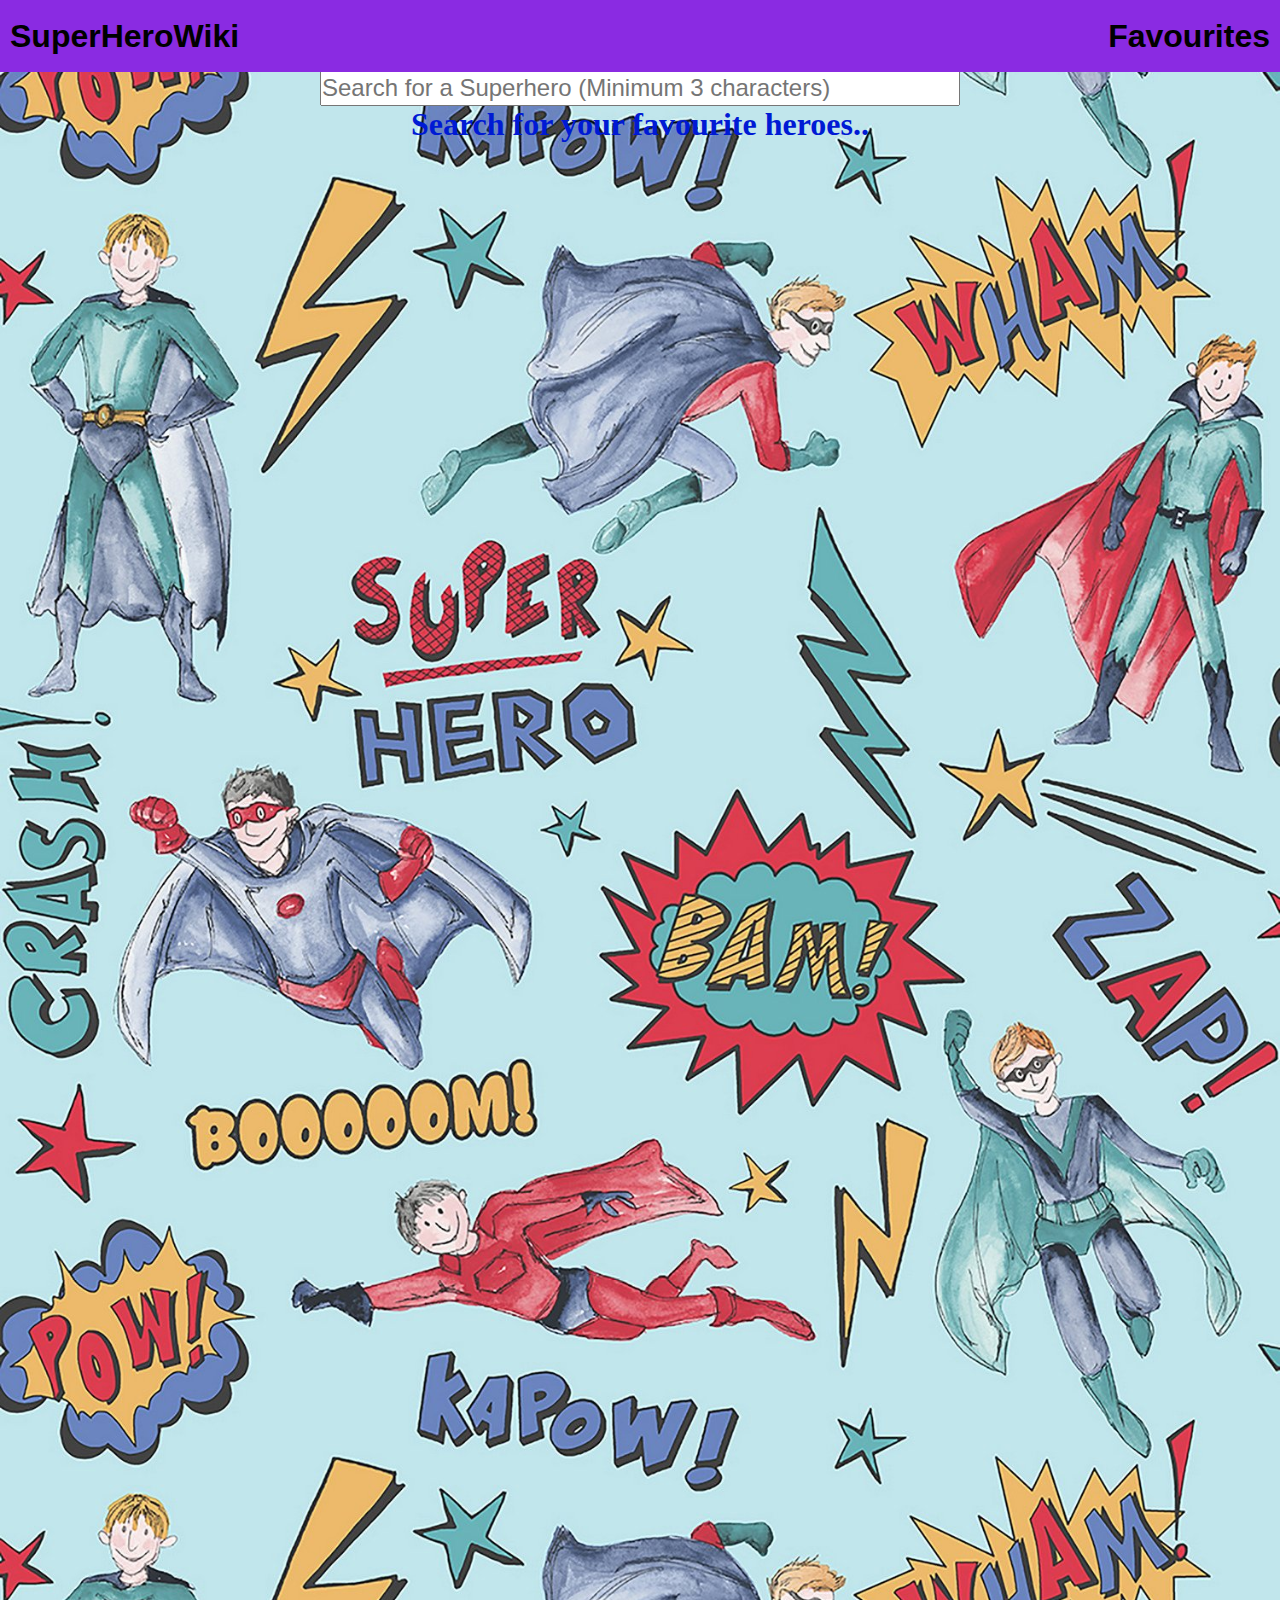
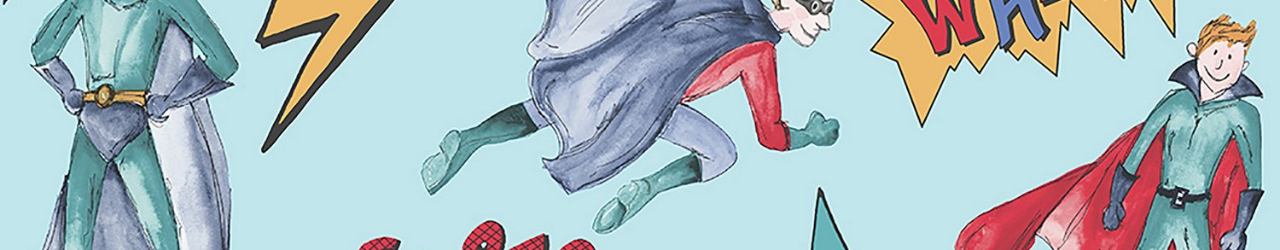
<file: index.html>
<html>
    <head>
        <meta charset="UTF-8">
        <link rel="stylesheet" href="css/style.css">
        <title> Home </title>
    </head>

    <body>
        <header>
            <div class="home center"><a href="index.html">SuperHeroWiki</a></div>
            <div class="favourite right"><a href="favourites.html">Favourites</a></div>
        </header>

        <main>
            <div class="search-box center">
                <input type="text" id="search-hero" placeholder="Search for a Superhero (Minimum 3 characters)">
            </div>

            <div id="search-results">
                <div id="results">
                    Search for your favourite heroes..
                </div>
            </div>
        </main>

        <!-- Notification -->
        <div id="alert" style="visibility:hidden" class="success">Success Message</div>
        <div id="alert" style="visibility:hidden" class="failure">Error Message</div>

        <script type="text/javascript" src="js/index.js"></script>
    </body>
</html>
</file>
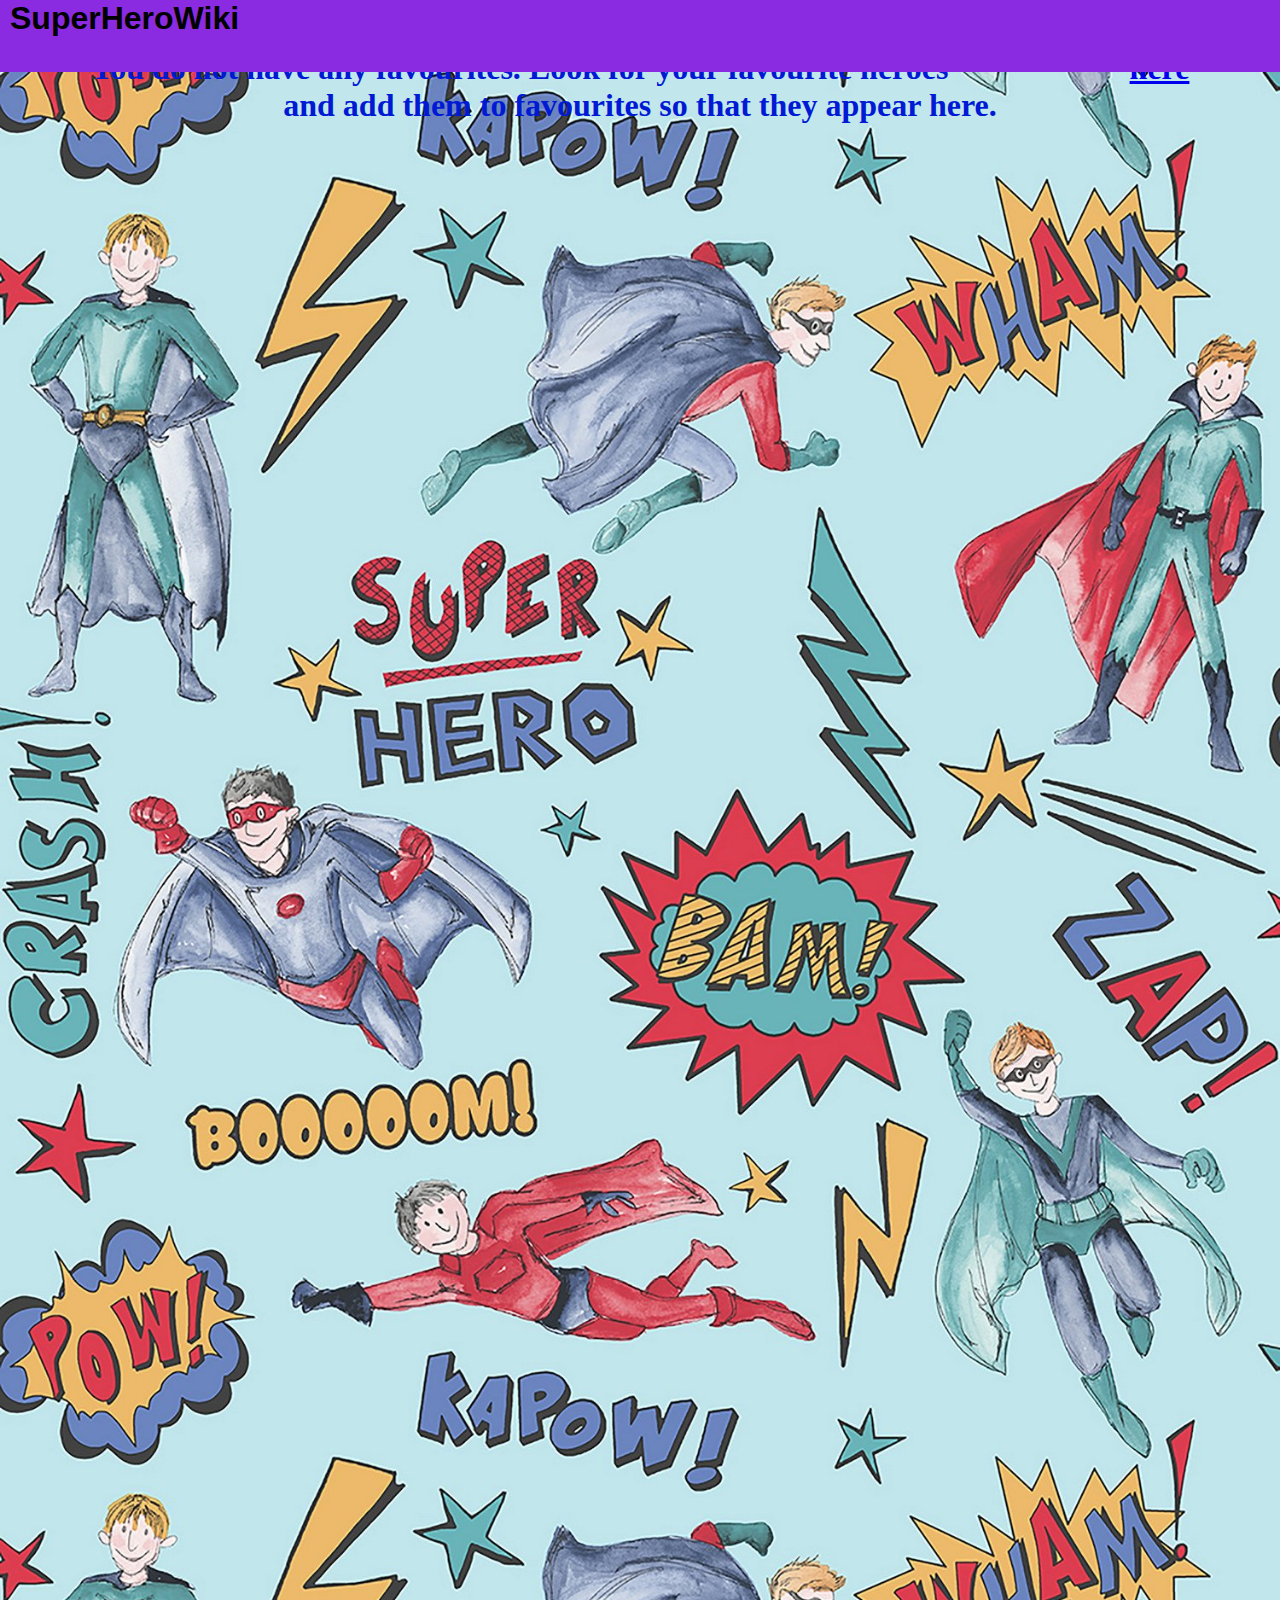
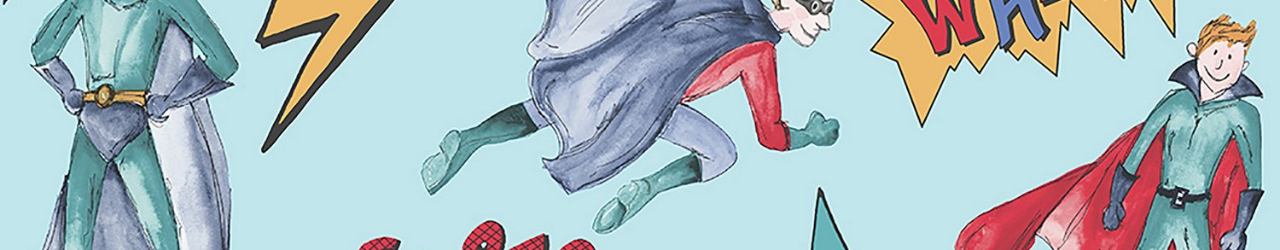
<file: favourites.html>
<html>
    <head>
        <meta charset="UTF-8">
        <link rel="stylesheet" href="css/style.css">
        <title> Favourites </title>
    </head>

    <body>
        <header id="favourites-header">
            <div class="home center"><a href="index.html">SuperHeroWiki</a></div>
        </header>

        <main>
            <div id="results-div">
                <div id='heroes-list'>
                    You do not have any favourites.
                    Look for your favourite heroes <a href="index.html">here</a> and add them to favourites so that they appear here.
            
                </div>
            </div>
        </main>

        <!-- Notification -->
        <div id="alert" style="visibility:hidden" class="success">Success Message</div>
        <div id="alert" style="visibility:hidden" class="failure">Error Message</div>

        <script type="text/javascript" src="js/favourites.js"></script>
    </body>
</html>
</file>
<file: css/style.css>
*{
    padding: 0%;
    margin: 0%;
}

header{
    position: fixed;
    display: inline-flex;
    justify-content: space-between;
    background-color: blueviolet;
    width: 100%;
    height: 8%;
}

h1{
    text-align: center;
}

#favourites-header{
    display: unset;
}

.home{
    float: left;
    padding-left: 10px;
    font-size: 32;
    font-weight: 800;
    font-family: 'Segoe UI', Tahoma, Geneva, Verdana, sans-serif;
}

.home a{
    text-decoration: none;
    color: black;
}

.favourite a{
    text-decoration: none;
    color: black;
}

.favourite{
    float: right;
    margin-right: 10px;
    font-size: 32;
    font-weight: 800;
    font-family: 'Segoe UI', Tahoma, Geneva, Verdana, sans-serif;
}


main{
    width: 100%;
    height: 200%;
    padding-top: 50px;
    background-image:url('../images/home-background.jpg');
    background-repeat: repeat;
    background-size: contain;
}

#results, #heroes-list{
    text-align: center;
    font-weight: 800;
    color: #001ad4;
    font-size: 32;
    display: flex;
    width: 100%;
    justify-content: space-around;
    flex-wrap: wrap;
    align-items: center;
}

.result-card{
    width: 200px;
    height: 380px;
    border: 5px solid black;
    border-radius: 10px;
    box-shadow: slateblue;
    background-color: white;
    margin-top: 20px;
    margin-right: 20px;
    font-size: 24;
}

.hero-img img{
    width: 200px;
    height: 300px;
    border-radius: 10px;
}

.hero-name{
    color: royalblue;
    margin-bottom: 10px;
    margin-top: 10px;
}

.center{
    display: flex;
    justify-content: center;
    align-items: center;
}

.right{
    display: flex;
    justify-content: right;
    align-items: center;
}

input{
    width: 50%;
    line-height: 32px;
    margin-top: 20px;
    font-size: 24px;
}

.bar{
    background-color: crimson;
    border-radius: 10px;
    transition-duration: 1000ms;
    padding: 10px;
}

#name{
    font-size: 32;
    font-weight: 800;
    font-family: 'Segoe UI', Tahoma, Geneva, Verdana, sans-serif;
    text-align: center;
    text-shadow: 0px 1px 10px blueviolet;
}

#details-container{
    display: flex;
    justify-content: space-around;
    align-items: flex-start;
}


#image img{
    width: 200px;
    height: 300px;
}

#fav img{
    margin-left: 40%;
}

.powerstats{
    width: 60%;
    align-items: left;
    border: 2px solid black;
    border-radius: 20px;
    background-color: blueviolet;
    padding-right: 20px;
}

#stats-container{
    display: flex;
    flex-direction: row;
    justify-content: left;
    width: 100%;
}

#stat-names{
    display: flex;
    flex-direction: column;
    width: fit-content;
    padding-right: 20px;
    padding-left: 0px;
    margin-left: 0px;
}

#stat-names span{
    display: block;
    padding: 15px;
    font-weight: 900;
}

#stat-bars{
    width: 80%;
}

.bar-container{
    background-color: rgba(0, 0, 0, 0);
    width: 100%;
    padding: 5px;
}

.bar{
    border-radius: 10px;
    padding: 10px;
    transition-duration: 600ms;
}

#appearance-container,#occupation-container{
    margin-top: 20px;
    
    border: 2px solid black;
    border-radius: 20px;
    background-color: blueviolet;
    width: 40%;
    float: left;
}

#appearance,#biography,#occupation,#connections{
    text-align: center;
    padding-top: 20px;
    padding-bottom: 30px;
}

#biography-container,#connections-container{
    margin-top: 20px;
    border: 2px solid black;
    border-radius: 20px;
    background-color: blueviolet;
    width: 40%;
    float: right;
}

#alert{
    position: absolute;
    top: 50px;
    border-radius: 10px;
    z-index: 99;
    width: max-content;
    text-align: center;
    padding: 5px;
    float: right;
    right: 50px;
    transition-duration: 600ms;
}

.success{
    color: black;
    background-color: green;
}

.failure{
    color: black;
    background-color: red;
}
</file>
